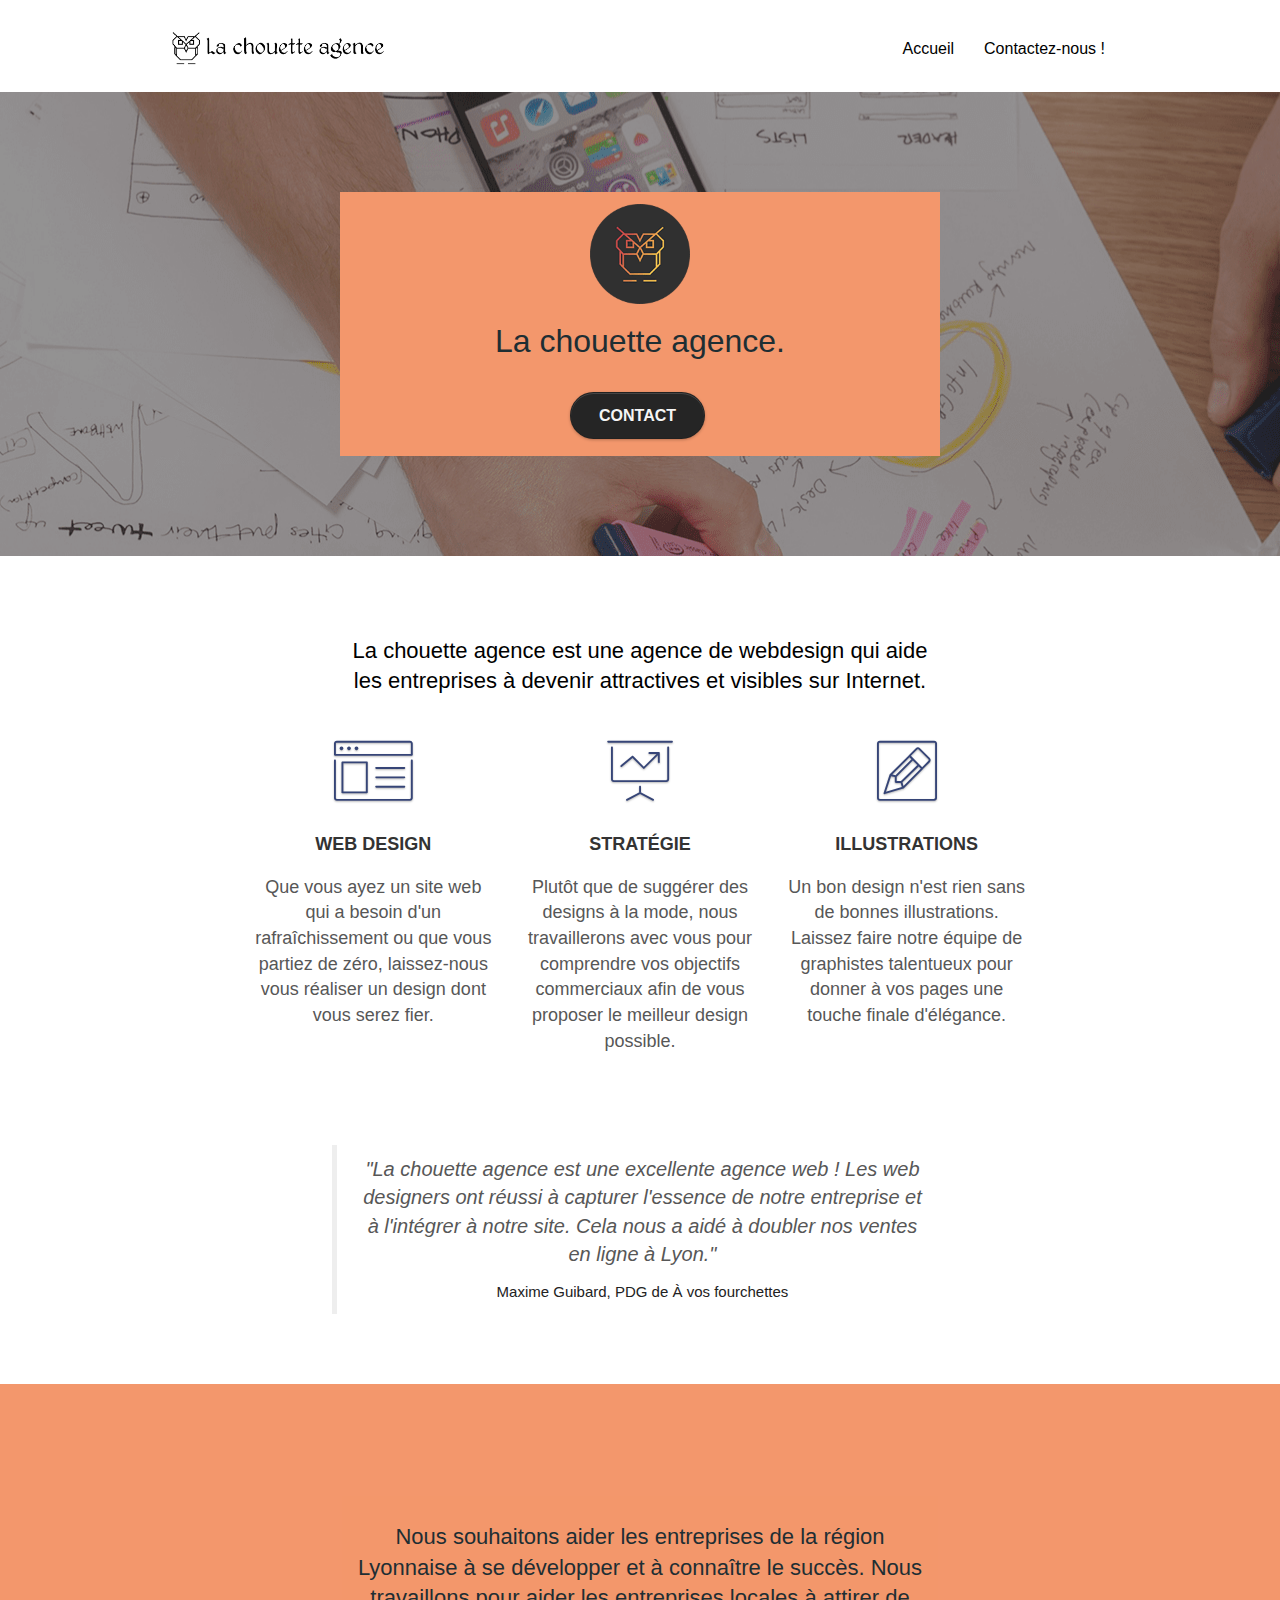
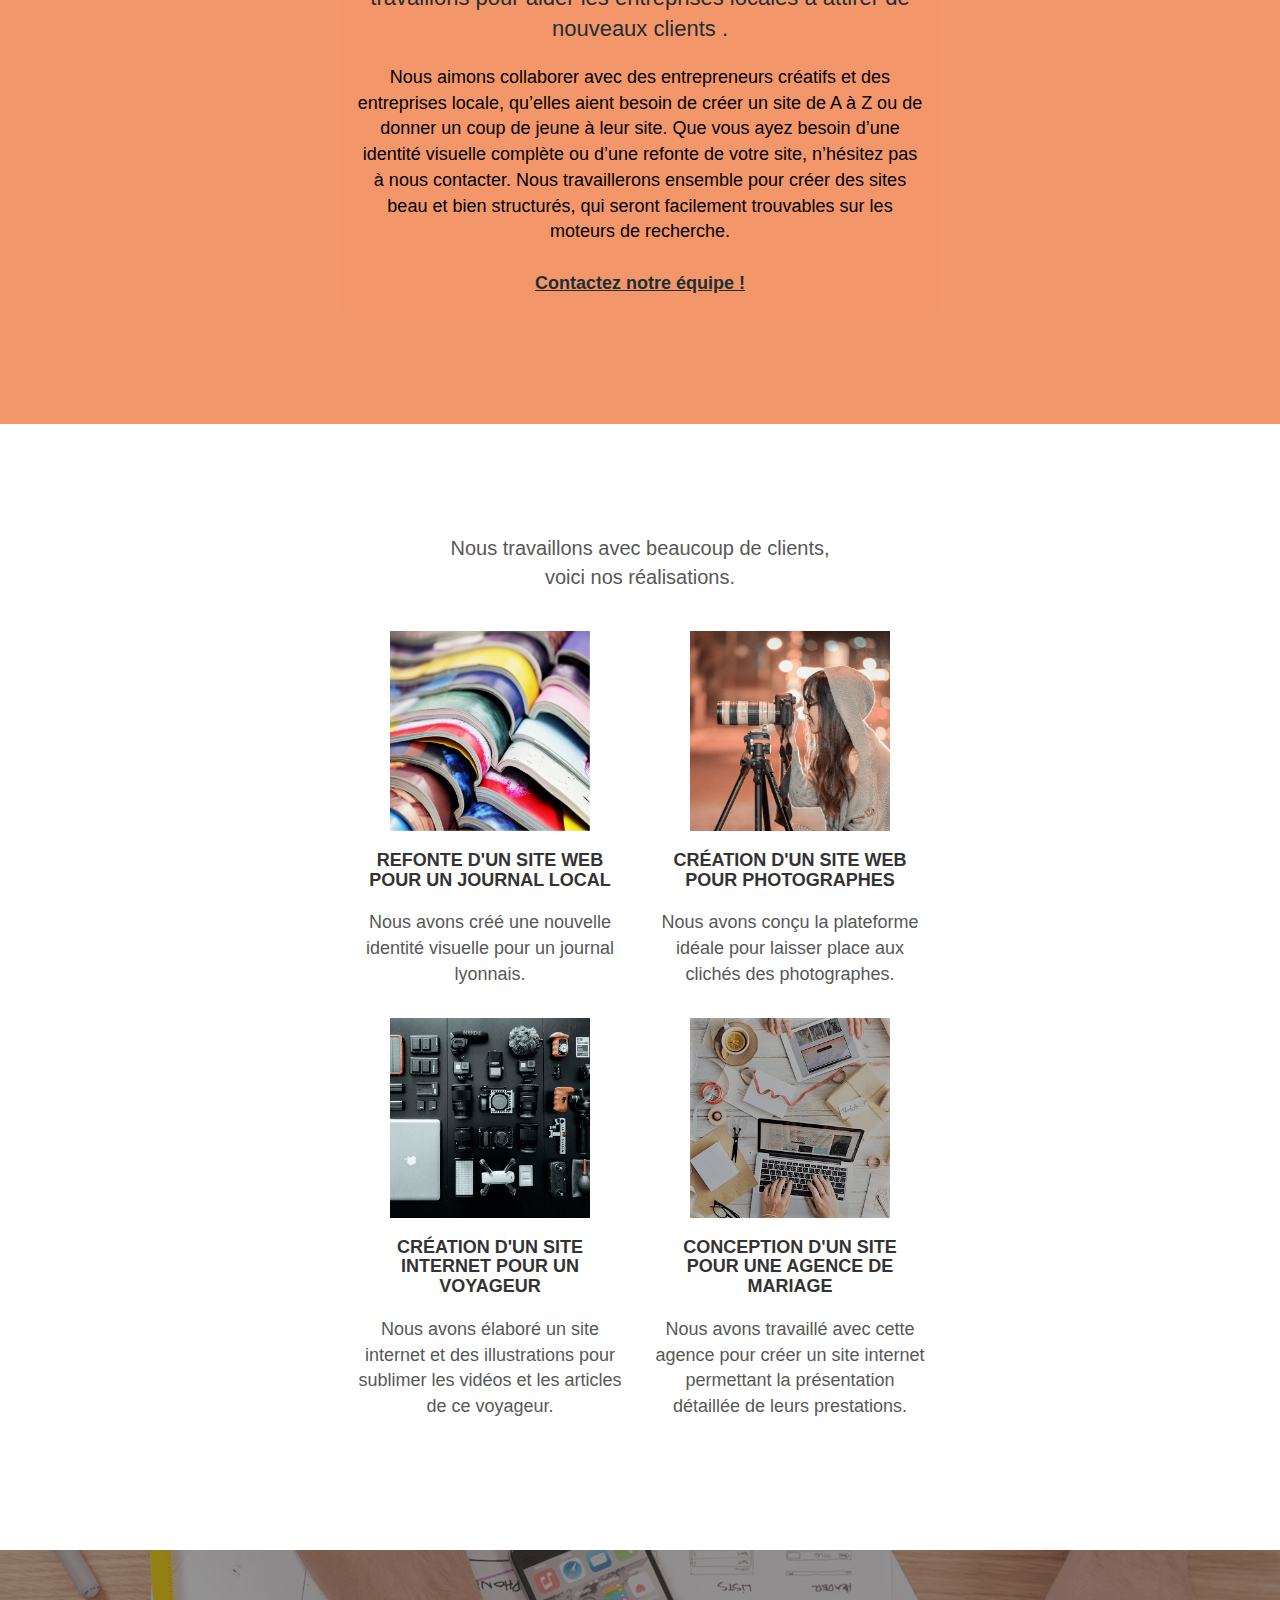
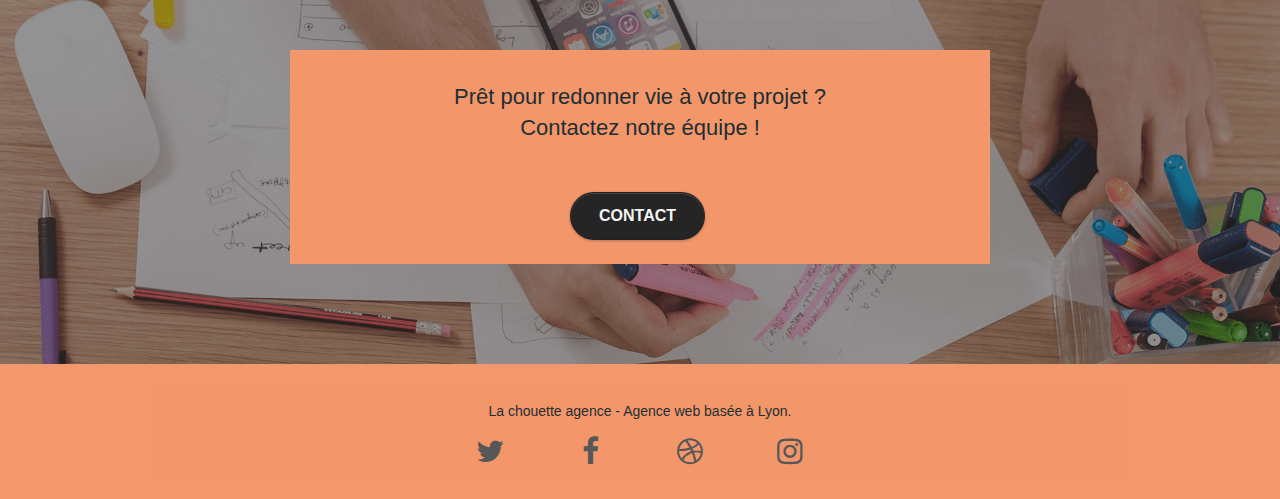
<file: index.html>
<!doctype html>
<html lang="fr">
<head>
    <meta charset="utf-8">
	<title>La Chouette Agence - Entreprise de webdesign à Lyon</title>
    <meta name="description" content="Entreprise de webdesign à Lyon, La Chouette Agence, vous apporte son expertise
	et son aide à la création ou à la refonte de votre site web.">
    <meta name="viewport" content="width=device-width, initial-scale=1.0, viewport-fit=cover">
	<meta name="robots" content="index, follow">

    <link rel="shortcut icon" type="image/png" href="favicon.png">
	<link rel="stylesheet" type="text/css" href="./css/bootstrap.css">
	<link rel="stylesheet" type="text/css" href="style.css">
	<link rel="stylesheet" type="text/css" href="./css/font-awesome.css">
	<link rel="stylesheet" type="text/css" href="./css/et-line.css">
	
    
	<!-- <script src="https://ajax.googleapis.com/ajax/libs/jquery/1.11.3/jquery.min.js"></script> -->
	<script defer src="./js/jquery-2.1.0.js"></script>
	<script defer src="./js/bootstrap.js"></script>
	<script defer src="./js/blocs.js"></script>
	<script defer src="./js/jquery.touchSwipe.js"></script>
	<script defer src="./js/gmaps.js"></script>
    
<!-- Open Graph meta pour Facebook et LinkedIn -->
	<meta property="og:title" content="La Chouette Agence - Entreprise de webdesign à Lyon">
	<meta property="og:url" content="https://.../la_chouette_agence/index.html">
	<meta property="og:image" content="img_opengraph/opengraph1.png">
	<meta property="og:description" content="Entreprise de webdesign située à Lyon, la Chouette Agence vous apporte 
	son expertise et son aide à la création ou la refonte de votre site web.">
	<meta property="og:site_name" content="La chouette agence">
	<meta property="og:type" content="website">
	<meta property="og:image:alt" content="Création d'un site web">

<!-- Card meta pour Twitter -->
	<meta name="twitter:card" content="summary_large_image">
	<meta name="twitter:site" content="@lachouetteagence">
	<meta name="twitter:title" content="La Chouette Agence - Entreprise de webdesign à Lyon">
	<meta name="twitter:description" content="Entreprise de webdesign située à Lyon, la Chouette Agence vous apporte 
	son expertise et son aide à la création ou la refonte de votre site web.">

<!-- Epingle Pinterest -->
	<meta property="og:title" content="La Chouette Agence - Entreprise de webdesign à Lyon">
	<meta property="og:url" content="https://.../la_chouette_agence/index.html">
	<meta property="og:description" content="Entreprise de webdesign située à Lyon, la Chouette Agence vous apporte 
	son expertise et son aide à la création ou la refonte de votre site web.">
	<meta property="og:site_name" content="La chouette agence">
	<meta property="og:type" content="website">
    
</head>

<body>
<!-- Principal conteneur -->
	<div class="page-container">
    
<!-- bloc-0 -->
		<header class="bloc bgc-white l-bloc " id="bloc-0">
			<div class="container bloc-sm">
				<nav class="navbar row">
					<div class="navbar-header">
						<a class="navbar-brand" href="index.html"><img src="img/la-chouette-agence.png" alt="La Chouette Agence - Entreprise de Webdesign à Lyon" title="La Chouette Agence - Entreprise de Webdesign à Lyon" height="40" /></a>	
						<button id="nav-toggle" type="button" class="ui-navbar-toggle navbar-toggle" data-toggle="collapse" data-target=".navbar-1">
						<span class="sr-only">Toggle navigation</span><span class="icon-bar"></span><span class="icon-bar"></span><span class="icon-bar"></span>
						</button>
					</div>
					<div class="collapse navbar-collapse navbar-1 special-dropdown-nav">
						<ul class="site-navigation nav navbar-nav">
							<li>
								<a href="index.html" title="Accueil - La Chouette agence">Accueil</a>
							</li>
							<li>
								<a href="contact_webdesign_Lyon.html" title="Formulaire de contact">Contactez-nous !</a>
							</li>
						</ul>
					</div>
				</nav>
			</div>
		</header> 

<!-- bloc-1-presentation -->
		<nav class="bloc bgc-dark-slate-blue bg-banniere d-bloc bg-t-edge bloc-bg-texture texture-paper b-parallax" id="bloc-1-hero">
			<div class="container bloc-lg">
				<div class="row tight-width-whitespace">
					<div class="col-sm-12 tangerine-background">
						<img src="img/logo.png" class="center-block image-resize-mode" width="100" alt="Logo de la Chouette Agence" />
						<h1 class="text-center hero-bloc-text contrast">
						La chouette agence.
						</h1>
						<div class="text-center">
							<a href="contact_webdesign_Lyon.html" class="btn btn-lg btn-clean btn-rd cta-hero btn-atomic-tangerine" title="Formulaire de contact" id="cta-hero">Contact</a>
						</div>
					</div>
				</div>
			</div>
		</nav>
<!-- bloc-1-presentation END -->

<!-- bloc-2-services -->
		<main class="bloc bgc-white l-bloc" id="bloc-2-services">
			<div class="container bloc-md">
				<section class="row">
					<div class="col-sm-12 text-center">
						<h2 class="text-img">La chouette agence est une agence de webdesign qui aide<br>
						les entreprises à devenir attractives et visibles sur Internet.</h2>
					</div>
				</section>
				<section class="row voffset-lg med-width-whitespace">
					<div class="col-sm-4">
						<div class="text-center">
							<span class="et-icon-browser sm-shadow icon-dark-slate-blue icons icon-lg"></span>
						</div>
						<h3 class="mg-md text-center">
						Web design
						</h3>
						<p class="text-center ">
						Que vous ayez un site web qui a besoin d'un rafraîchissement ou que vous partiez de zéro, laissez-nous vous réaliser un design dont vous serez fier.
						</p>
					</div>
					<div class="col-sm-4">
						<div class="text-center">
							<span class="et-icon-presentation sm-shadow icon-dark-slate-blue icons icon-lg"></span>
						</div>
						<h3 class="mg-md text-center">
						Stratégie
						</h3>
						<p class="text-center ">
						Plutôt que de suggérer des designs à la mode, nous travaillerons avec vous pour comprendre vos objectifs commerciaux afin de vous proposer le meilleur design possible.<br>
						</p>
					</div>
					<div class="col-sm-4">
						<div class="text-center">
							<span class="et-icon-edit sm-shadow icon-dark-slate-blue icons icon-lg"></span>
						</div>
						<h3 class="mg-md text-center">
						Illustrations
						</h3>
						<p class="text-center ">
						Un bon design n'est rien sans de bonnes illustrations. Laissez faire notre équipe de graphistes talentueux pour donner à vos pages une touche finale d'élégance.
						</p>
					</div>
				</section>
				<div class="row voffset-lg voffset">
					<div class="col-xs-12 col-md-8 col-md-offset-2 text-center">
		
						<blockquote>
							<p class="citation-text">"La chouette agence est une excellente agence web !
							Les web designers ont réussi à capturer l'essence de notre
							entreprise et à l'intégrer à notre site. Cela nous a aidé à
							doubler nos ventes en ligne à Lyon."
							</p>
			
							<cite class="citation-auteur">Maxime Guibard, PDG de À vos fourchettes</cite>
						</blockquote>
					</div>
				</div>
			</div>
		</main>
<!-- bloc-2-services END -->

<!-- bloc-3-what-i-do -->
		<section class="bloc tc-white bgc-atomic-tangerine bg-presentation d-bloc bloc-bg-texture texture-paper b-parallax" id="bloc-3-what-i-do">
			<div class="container bloc-lg">
				<div class="row tight-width-whitespace tangerine-background">
					<div class="col-sm-12">
						<h2 class="mg-md text-center contrast">
						Nous souhaitons aider les entreprises de la région Lyonnaise à se développer et à connaître le succès. Nous travaillons pour aider les entreprises locales à attirer de nouveaux clients .<br>
						</h2>
						<p class="text-center contrast">
						Nous aimons collaborer avec des entrepreneurs créatifs et des entreprises locale, qu’elles aient besoin de créer un site de A à Z ou de donner un coup de jeune à leur site. Que vous ayez besoin d’une identité visuelle complète ou d’une refonte de votre site, n’hésitez pas à nous contacter. Nous travaillerons ensemble pour créer des sites beau et bien structurés, qui seront facilement trouvables sur les moteurs de recherche. <br><br><a class="contrast bold-link" href="contact_webdesign_Lyon.html">Contactez notre équipe !</a><br>
						</p>
					</div>
				</div>
			</div>
		</section>
<!-- bloc-3-what-i-do END -->

<!-- bloc-4-portfolio -->
		<section class="bloc bgc-white bg-lines-h2-bg bg-repeat l-bloc" id="bloc-4-portfolio">
			<div class="container bloc-lg">
				<div class="row">
					<div class="col-sm-12 text-center">
						<p class="text-img">Nous travaillons avec beaucoup de clients,<br>
						voici nos réalisations.
						</p>
					</div>
				</div>
				<div class="row tight-width-whitespace portfolio-row">
					<div class="col-sm-6">
						<a href="#" data-lightbox="img/1.png" data-gallery-id="gallery-1" data-caption="Refonte d'un site web pour un journal local" data-frame="snapshot-lb"><img src="img/1.png" alt="Site web d'un journal" title="Refonte du site web d'un journal" class="img-responsive portfolio-thumb" /></a>
						<h3 class="mg-md text-center">
							Refonte d'un site web pour un journal local
						</h3>
						<p class="text-center">
						Nous avons créé une nouvelle identité visuelle pour un journal lyonnais.
						</p>
					</div>
					<div class="col-sm-6">
						<a href="#" data-lightbox="img/2.png" data-gallery-id="gallery-1" data-caption="Création d'un site web pour photographes" data-frame="snapshot-lb"><img src="img/2.png" class="img-responsive portfolio-thumb" alt="Site web pour photographes" title="Création d'un site web pour photographes" /></a>
						<h3 class="mg-md text-center">
						Création d'un site web pour photographes
						</h3>
						<p class="text-center">
						Nous avons conçu la plateforme idéale pour laisser place aux clichés des photographes.
						</p>
					</div>
				</div>
				<div class="row tight-width-whitespace portfolio-row">
					<div class="col-sm-6">
						<a href="#" data-lightbox="img/3.png" data-gallery-id="gallery-1" data-caption="Création d'un site internet pour un voyageur" data-frame="snapshot-lb"><img src="img/3.png" class="img-responsive portfolio-thumb" alt="Site web de voyageurs" title="Création d'un site web pour voyageur"/></a>
						<h3 class="mg-md text-center">
						Création d'un site internet pour un voyageur
						</h3>
						<p class="text-center">
						Nous avons élaboré un site internet et des illustrations pour sublimer les vidéos et les articles de ce voyageur.
						</p>
					</div>
					<div class="col-sm-6">
						<a href="#" data-lightbox="img/4.png" data-gallery-id="gallery-1" data-caption="Conception d'un site pour une agence de mariage" data-frame="snapshot-lb"><img src="img/4.png" class="img-responsive portfolio-thumb" alt="Site web d'une agence de mariage" title="Création d'un site web pour agence de mariage" /></a>
						<h3 class="mg-md text-center">
						Conception d'un site pour une agence de mariage
						</h3>
						<p class="text-center">
						Nous avons travaillé avec cette agence pour créer un site internet permettant la présentation détaillée de leurs prestations.
						</p>
					</div>
				</div>
			</div>
		</section>
<!-- bloc-4-portfolio END -->

<!-- bloc-5-cta -->
		<nav class="bloc bgc-dark-slate-grey bg-banniere d-bloc" id="bloc-5-cta">
			<div class="container bloc-lg">
				<div class="row tangerine-background bloc-size">
					<h2 class="mg-md text-center contrast">
						Prêt pour redonner vie à votre projet ?<br>Contactez notre équipe !
					</h2>
					<div class="col-sm-12 text-center">
						<a href="contact_webdesign_Lyon.html" class="btn btn-atomic-tangerine btn-clean btn-rd btn-lg cta-hero" title="Formulaire de contact">Contact</a>
					</div>
				</div>
			</div>
		</nav>
<!-- bloc-5-cta END -->

<!-- Footer - bloc-8 -->
		<footer class="bloc bgc-atomic-tangerine d-bloc" id="bloc-8">
			<div class="container bloc-sm">
				<div class="row">
					<div class="col-sm-12">
						<h2 class="text-center contrast h2-style">
							La chouette agence - Agence web basée à Lyon.
						</h2>
						<div class="row row-no-gutters social">
							<div class="col-sm-3">
								<div class="text-center">
									<a class="social" href="contact_webdesign_Lyon.html" title="Twitter"><span class="fa fa-twitter icon-md"></span></a>
								</div>
							</div>
							<div class="col-sm-3">
								<div class="text-center">
									<a class="social" href="contact_webdesign_Lyon.html" title="Facebook"><span class="fa fa-facebook icon-md"></span></a>
								</div>
							</div>
							<div class="col-sm-3">
								<div class="text-center">
									<a class="social" href="contact_webdesign_Lyon.html" title="Dribble"><span class="fa fa-dribbble icon-md"></span></a>
								</div>
							</div>
							<div class="col-sm-3">
								<div class="text-center">
									<a class="social" href="contact_webdesign_Lyon.html" title="Instagram"><span class="fa fa-instagram icon-md"></span></a>
								</div>
							</div>
						</div>
					</div>
				</div>
			</div>
		</footer>
<!-- Footer - bloc-8 END -->
	</div>
<!-- Principal conteneur END -->
</body>
</html>
</file>
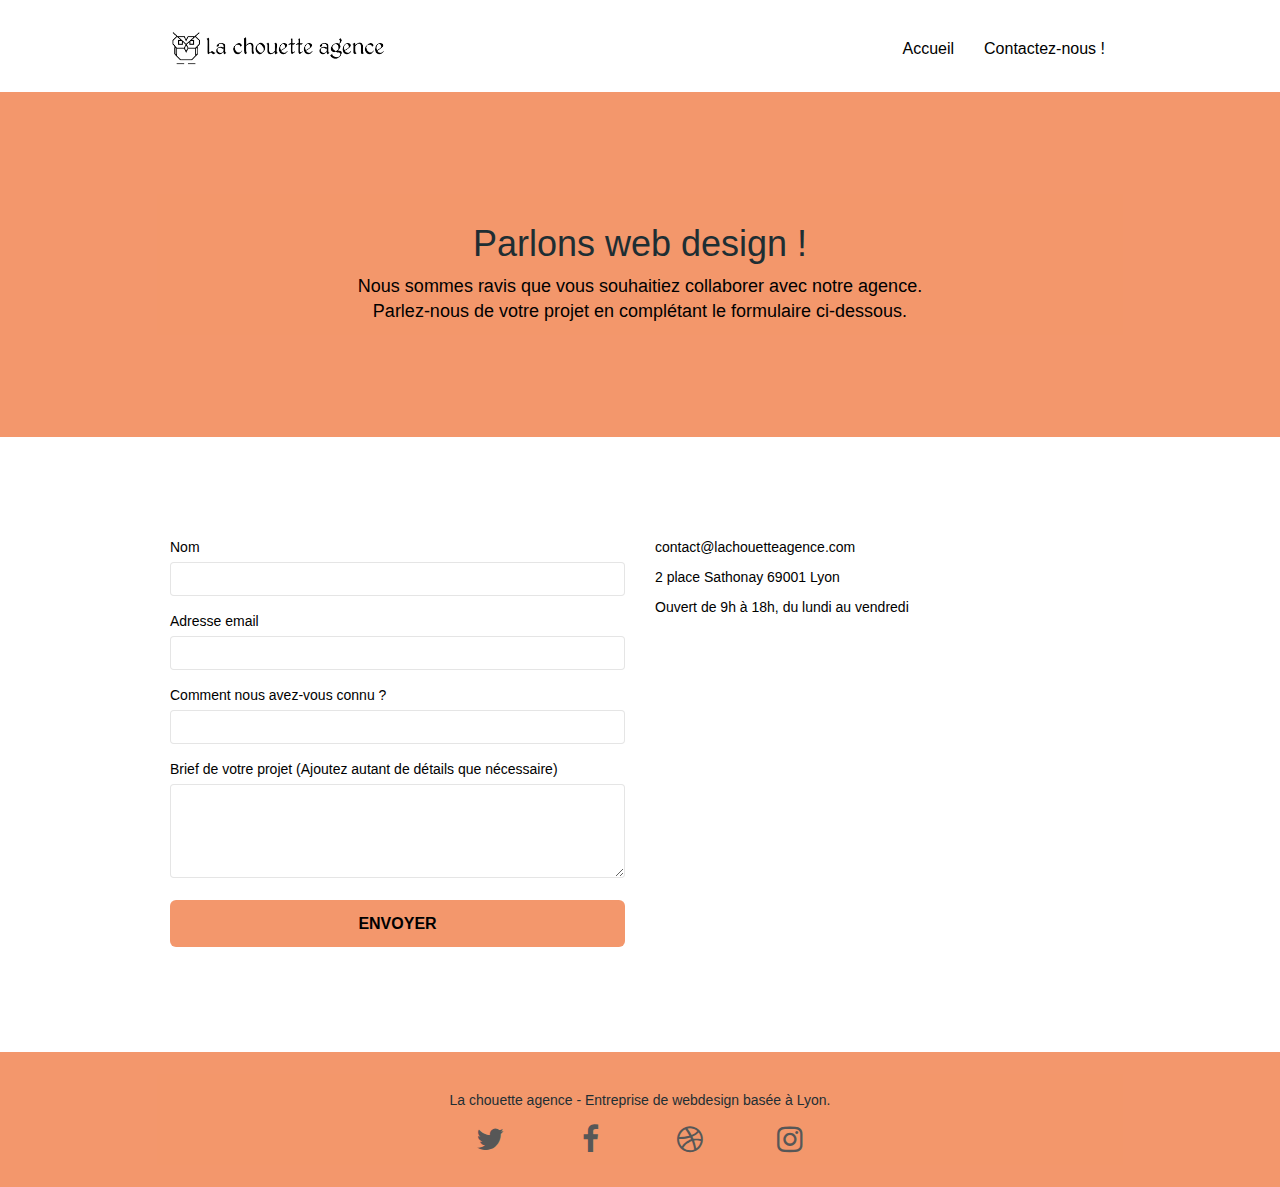
<file: contact_webdesign_Lyon.html>
<!doctype html>
<html lang="fr">
<head>
    <meta charset="utf-8">

	<title>Formulaire de contact - La Chouette Agence </title>
    <meta name="robots" content="index, follow">
    <meta name="description" content="Pour contacter notre équipe de web designers basés à Lyon, remplissez ce formulaire ! ">
    <meta name="viewport" content="width=device-width, initial-scale=1.0, viewport-fit=cover">
    <link rel="shortcut icon" type="image/png" href="favicon.png">
    
	<link rel="stylesheet" type="text/css" href="./css/bootstrap.min.css">
	<link rel="stylesheet" type="text/css" href="style.css">
	<link rel="stylesheet" type="text/css" href="./css/font-awesome.min.css">
	<link rel="stylesheet" type="text/css" href="./css/et-line.min.css">
	
    <!-- <script src="https://ajax.googleapis.com/ajax/libs/jquery/1.11.3/jquery.min.js"></script> -->
	<script defer src="./js/jquery-2.1.0.min.js"></script>
	<script defer src="./js/bootstrap.min.js"></script>
	<script defer src="./js/blocs.min.js"></script>
	<script defer src="./js/jqBootstrapValidation.js"></script>
	<script defer src="./js/formHandler.js"></script>
	<!-- <script defer src="https://code.jquery.com/jquery-2.1.0.min.js" integrity="sha256-8oQ1OnzE2X9v4gpRVRMb1DWHoPHJilbur1LP9ykQ9H0=" crossorigin="anonymous"></script> -->
    
    
<!-- Open Graph meta pour Facebook et LinkedIn -->
<meta property="og:title" content=" Formulaire de contact - La Chouette Agence ">
<meta property="og:url" content="https://.../la_chouette_agence/index.html">
<meta property="og:image" content="img_opengraph/opengraph2.png">
<meta property="og:description" content="Pour contacter notre équipe de webdesigners basés à Lyon et vous aider à créer ou optimiser votre site web, remplissez ce formulaire !">
<meta property="og:site_name" content="La chouette agence">
<meta property="og:type" content="website">
<meta property="og:image:alt" content="Création d'un site web">

<!-- Card meta pour Twitter -->
<meta name="twitter:card" content="summary_large_image">
<meta name="twitter:site" content="@lachouetteagence">
<meta name="twitter:title" content=" Formulaire de contact - La Chouette Agence ">
<meta name="twitter:description" content="Pour contacter notre équipe de webdesigners basés à Lyon et vous aider à créer ou optimiser votre site web, remplissez ce formulaire !">

<!-- Epingle Pinterest -->
<meta property="og:title" content=" Formulaire de contact - La Chouette Agence">
<meta property="og:url" content="https://.../la_chouette_agence/index.html">
<meta property="og:description" content="Pour contacter notre équipe de webdesigners basés à Lyon et vous aider à créer ou optimiser votre site web, remplissez ce formulaire !">
<meta property="og:site_name" content="La chouette agence">
<meta property="og:type" content="website">
    
</head>
<body>
<!-- Principal conteneur -->
<div class="page-container">
    
<!-- bloc-0 -->
<header class="bloc bgc-white l-bloc " id="bloc-0">
	<div class="container bloc-sm">
		<nav class="navbar row">
			<div class="navbar-header">
				<a class="navbar-brand" href="index.html"><img src="img/la-chouette-agence.png" alt="La Chouette Agence - Entreprise de Webdesign à Lyon" title="La Chouette Agence - Entreprise de Webdesign à Lyon" height="40" /></a>
				<button id="nav-toggle" type="button" class="ui-navbar-toggle navbar-toggle" data-toggle="collapse" data-target=".navbar-1">
					<span class="sr-only">Toggle navigation</span><span class="icon-bar"></span><span class="icon-bar"></span><span class="icon-bar"></span>
				</button>
			</div>
			<div class="collapse navbar-collapse navbar-1 special-dropdown-nav">
				<ul class="site-navigation nav navbar-nav">
					<li>
						<a href="index.html" title="Accueil - La Chouette Agence ">Accueil</a>
					</li>
					<li>
						<a href="contact_webdesign_Lyon.html" title="Formulaire de contact">Contactez-nous !</a>
					</li>
				</ul>
			</div>
		</nav>
	</div>
</header>
<!-- bloc-0 END -->

<!-- bloc-6 -->
<main class="bloc bg-dots-bg bg-repeat bgc-atomic-tangerine d-bloc" id="bloc-6">
	<div class="container bloc-lg">
		<div class="row">
			<div class="col-sm-12">
				<h1 class="text-center hero-bloc-text contrast">
					Parlons web design !
				</h1>
				<p class="text-center mg-lg white tight-width-whitespace contrast">
					Nous sommes ravis que vous souhaitiez collaborer avec notre agence.<br>
					Parlez-nous de votre projet en complétant le formulaire ci-dessous.
				</p>
			</div>
		</div>
	</div>
</main>
<!-- bloc-6 END -->

<!-- bloc-7 -->
<div class="bloc bgc-white l-bloc" id="bloc-7">
	<div class="container bloc-lg">
		<div class="row">
			<div class="col-sm-6">
				<form id="form_1" action="/form_1.php" novalidate>
					<div class="form-group">
						<label for="name">Nom</label>
							<input id="name" class="form-control" title="Entrez votre nom" required />
					</div>
					<div class="form-group">
						<label for="email">Adresse email</label>
							<input id="email" class="form-control" title="Entrez votre email" required />
					</div>
					<div class="form-group">
						<label for="input_504">Comment nous avez-vous connu ?</label>
							<input class="form-control" title="Comment nous avez-vous connu ?" required id="input_504" />
					</div>
					<div class="form-group">
						<label for="message">Brief de votre projet (Ajoutez autant de détails que nécessaire)</label><br>	
							<textarea id="message" class="form-control" rows="4" cols="50" title="Détaillez-nous votre projet" required></textarea>		
					</div> 
					<button class="bloc-button btn btn-lg btn-block cta-hero btn-atomic-tangerine" title="Envoi du formulaire" type="submit">
						Envoyer
					</button>
				</form>
			</div>
			<div class="col-sm-6">
				<p>contact@lachouetteagence.com</p>
				<p>2 place Sathonay 69001 Lyon</p>
				<p>Ouvert de 9h à 18h, du lundi au vendredi</p>
			</div>
		</div>
	</div>
</div>
<!-- bloc-7 END -->

<!-- ScrollToTop Button -->
<a class="bloc-button btn btn-d scrollToTop" onclick="scrollToTarget('1')"><span class="fa fa-chevron-up"></span></a>
<!-- ScrollToTop Button END-->


<!-- Footer - bloc-8 -->
<footer class="bloc bgc-atomic-tangerine d-bloc" id="bloc-8">
	<div class="container bloc-sm">
		<div class="row">
			<div class="col-sm-12">
				<h2 class="text-center contrast h2-style">
					La chouette agence - Entreprise de webdesign basée à Lyon.
				</h2>
				<div class="row row-no-gutters social">
					<div class="col-sm-3">
						<div class="text-center">
							<a class="social" href="contact_webdesign_Lyon.html" title="Twitter"><span class="fa fa-twitter icon-md"></span></a>
						</div>
					</div>
					<div class="col-sm-3">
						<div class="text-center">
							<a class="social" href="contact_webdesign_Lyon.html" title="Facebook"><span class="fa fa-facebook icon-md"></span></a>
						</div>
					</div>
					<div class="col-sm-3">
						<div class="text-center">
							<a class="social" href="contact_webdesign_Lyon.html" title="Dribble"><span class="fa fa-dribbble icon-md"></span></a>
						</div>
					</div>
					<div class="col-sm-3">
						<div class="text-center">
							<a class="social" href="contact_webdesign_Lyon.html" title="Instagram"><span class="fa fa-instagram icon-md"></span></a>
						</div>
					</div>
				</div>
			</div>
		</div>
	</div>
</footer>
<!-- Footer - bloc-8 END -->
</div>
<!-- Principal conteneur END -->
</body>
</html>
</file>
<file: style.css>
body {
    margin: 0;
    padding: 0;
    background: #FFF;
    overflow-x: hidden;
    -webkit-font-smoothing: antialiased;
    -moz-osx-font-smoothing: grayscale;
}

a,
button {
    transition: all .3s ease-in-out;
    outline: none!important;
}

a:hover {
    text-decoration: none;
    cursor: pointer;
}

#page-loading-blocs-notifaction {
    position: fixed;
    top: 0;
    bottom: 0;
    width: 100%;
    z-index: 100000;
    background: #FFFFFF url("img/pageload-spinner.gif") no-repeat center center;
}

.bloc {
    width: 100%;
    clear: both;
    background: 50% 50% no-repeat;
    padding: 0 50px;
    -webkit-background-size: cover;
    -moz-background-size: cover;
    -o-background-size: cover;
    background-size: cover;
    position: relative;
}

.bloc .container {
    padding-left: 0;
    padding-right: 0;
    margin: auto;
}

.bloc-lg {
    padding: 100px 0px;
}

.bloc-md {
    padding: 50px;
}

.bloc-sm {
    padding: 20px 50px;
}

.bg-center,
.bg-l-edge,
.bg-r-edge,
.bg-t-edge,
.bg-b-edge,
.bg-tl-edge,
.bg-bl-edge,
.bg-tr-edge,
.bg-br-edge,
.bg-repeat {
    -webkit-background-size: auto!important;
    -moz-background-size: auto!important;
    -o-background-size: auto!important;
    background-size: auto!important;
}

.bg-repeat {
    background: repeat;
}

.bg-t-edge {
    background: top no-repeat;
}

.bloc-bg-texture::before {
    content: "";
    background-size: 2px 2px;
    position: absolute;
    top: 0;
    bottom: 0;
    left: 0;
    right: 0;
}

.b-parallax {
    background-attachment: fixed;
}

.d-bloc {
    color: rgba(255, 255, 255, .7);
}

.d-bloc button:hover {
    color: rgba(255, 255, 255, .9);
}

.d-bloc .icon-round,
.d-bloc .icon-square,
.d-bloc .icon-rounded,
.d-bloc .icon-semi-rounded-a,
.d-bloc .icon-semi-rounded-b {
    border-color: rgba(255, 255, 255, .9);
}

.d-bloc .divider-h span {
    border-color: rgba(255, 255, 255, .2);
}

.d-bloc .a-btn,
.d-bloc .navbar a,
.d-bloc .navbar-brand,
.d-bloc a .icon-sm,
.d-bloc a .icon-md,
.d-bloc a .icon-lg,
.d-bloc a .icon-xl,
.d-bloc h1 a,
.d-bloc h2 a,
.d-bloc h3 a,
.d-bloc h4 a,
.d-bloc h5 a,
.d-bloc h6 a,
.d-bloc p a {
    color: rgba(87, 87, 87, 1);
}

.d-bloc .a-btn:hover,
.d-bloc .navbar a:hover,
.d-bloc .navbar-brand:hover,
.d-bloc a:hover .icon-sm,
.d-bloc a:hover .icon-md,
.d-bloc a:hover .icon-lg,
.d-bloc a:hover .icon-xl,
.d-bloc h1 a:hover,
.d-bloc h2 a:hover,
.d-bloc h3 a:hover,
.d-bloc h4 a:hover,
.d-bloc h5 a:hover,
.d-bloc h6 a:hover,
.d-bloc p a:hover {
    color: rgba(87, 87, 87, 0.7);
}

.d-bloc .navbar-toggle .icon-bar {
    background: rgba(255, 255, 255, 1);
}

.d-bloc .btn-wire,
.d-bloc .btn-wire:hover {
    color: rgba(255, 255, 255, 1);
    border-color: rgba(255, 255, 255, 1);
}

.d-bloc .panel {
    color: rgba(0, 0, 0, .5);
}

.d-bloc .panel button:hover {
    color: rgba(0, 0, 0, .7);
}

.d-bloc .panel icon {
    border-color: rgba(0, 0, 0, .7);
}

.d-bloc .panel .divider-h span {
    border-color: rgba(0, 0, 0, .1);
}

.d-bloc .panel .a-btn {
    color: rgba(0, 0, 0, .6);
}

.d-bloc .panel .a-btn:hover {
    color: rgba(0, 0, 0, 1);
}

.d-bloc .panel .btn-wire,
.d-bloc .panel .btn-wire:hover {
    color: rgba(0, 0, 0, .7);
    border-color: rgba(0, 0, 0, .3);
}

.d-bloc .panel,
.l-bloc {
    color: rgba(0, 0, 0, .5);
}

.d-bloc .panel button:hover,
.l-bloc button:hover {
    color: rgba(0, 0, 0, .7);
}

.l-bloc .icon-round,
.l-bloc .icon-square,
.l-bloc .icon-rounded,
.l-bloc .icon-semi-rounded-a,
.l-bloc .icon-semi-rounded-b {
    border-color: rgba(0, 0, 0, .7);
}

.d-bloc .panel .divider-h span,
.l-bloc .divider-h span {
    border-color: rgba(0, 0, 0, .1);
}

.d-bloc .panel .a-btn,
.l-bloc .a-btn,
.l-bloc .navbar a,
.l-bloc .navbar-brand,
.l-bloc a .icon-sm,
.l-bloc a .icon-md,
.l-bloc a .icon-lg,
.l-bloc a .icon-xl,
.l-bloc h1 a,
.l-bloc h2 a,
.l-bloc h3 a,
.l-bloc h4 a,
.l-bloc h5 a,
.l-bloc h6 a,
.l-bloc p a {
    color: black;
}

.d-bloc .panel .a-btn:hover,
.l-bloc .a-btn:hover,
.l-bloc .navbar a:hover,
.l-bloc .navbar-brand:hover,
.l-bloc a:hover .icon-sm,
.l-bloc a:hover .icon-md,
.l-bloc a:hover .icon-lg,
.l-bloc a:hover .icon-xl,
.l-bloc h1 a:hover,
.l-bloc h2 a:hover,
.l-bloc h3 a:hover,
.l-bloc h4 a:hover,
.l-bloc h5 a:hover,
.l-bloc h6 a:hover,
.l-bloc p a:hover {
    color: rgb(72, 74, 75);
}
p.text-img{
    font-size: 2rem;
    color: #575757!important;
}
h3.mg-md.text-center{
    font-size: large;
}
p.text-center{
    font-size: 1.8rem;
    color: #575757!important;
}
p.text-center.contrast{
    font-size: 1.8rem;
    color: #000!important;
}

.l-bloc .navbar-toggle .icon-bar {
    color: rgba(0, 0, 0, .6);
}

.d-bloc .panel .btn-wire,
.d-bloc .panel .btn-wire:hover,
.l-bloc .btn-wire,
.l-bloc .btn-wire:hover {
    color: rgba(0, 0, 0, .7);
    border-color: rgba(0, 0, 0, .3);
}

.voffset {
    margin-top: 30px;
}

.voffset-lg {
    margin-top: 80px;
}

.row-no-gutters {
    margin-right: 0;
    margin-left: 0;
}

.row.row-no-gutters > [class^="col-"],
.row.row-no-gutters > [class*=" col-"] {
    padding-right: 0;
    padding-left: 0;
}

#bloc-1-hero h1 {
    font-size: 32px;
}

.navbar {
    margin-bottom: 0;
    z-index: 1;
}

.navbar-brand {
    height: auto;
    padding: 3px 15px;
    font-size: 25px;
    font-weight: normal;
    font-weight: 600;
    line-height: 44px;
}

.navbar-brand img {
    max-height: 200px;
    margin: 0 5px 0 0;
    display: inline;
}

.navbar-brand img[src$=svg] {
    min-width: 100px;
}

.nav-center .navbar-brand img {
    margin: 0;
}

.navbar .nav {
    padding-top: 2px;
    margin-right: -16px;
    float: right;
    z-index: 1;
}

.nav > li {
    float: left;
    margin-top: 4px;
    font-size: 16px;
}

.navbar-nav .open .dropdown-menu > li > a {
    text-align: inherit;
}

.nav > li a:hover,
.nav > li a:focus {
    background: transparent;
}

.navbar-toggle {
    margin: 10px 10px 0 0;
    border: 0px;
}

.navbar-toggle:hover {
    background: transparent!important;
}

.navbar-toggle .icon-bar {
    background-color: rgba(0, 0, 0, .5);
    width: 26px;
}

.nav-invert .navbar .nav {
    float: left;
}

.nav-invert .navbar-header,
.nav-invert .navbar-brand {
    float: right;
    position: relative;
    z-index: 2;
}

@media (min-width: 768px) {
    .site-navigation {
        position: absolute;
        top: 50%;
        right: 20px;
        transform: translate(0, -50%);
        -webkit-transform: translateY(-50%);
    }
    .nav > li .dropdown-menu a,
    .nav > li .dropdown-menu a:hover {
        color: #484848;
    }
    .nav-invert .site-navigation {
        left: 0;
        right: 0;
    }
    .nav-center {
        text-align: center;
    }
    .nav-center .navbar-header {
        width: 100%;
    }
    .nav-center .navbar-header,
    .nav-center .navbar-brand,
    .nav-center .nav > li {
        float: none;
        display: inline-block;
    }
    .nav-center .site-navigation {
        position: relative;
        width: 100%;
        right: 0;
        margin-right: 0px;
        margin-top: 20px;
    }
    .nav-center.mini-nav .navbar-toggle {
        float: none;
        margin: 10px auto 0;
    }
}

.nav > li > .dropdown a {
    background: none!important;
    display: block;
    padding: 14px 15px;
}

nav .caret {
    margin: 0 5px;
}

.dropdown-menu .dropdown-menu {
    top: -8px;
    left: 100%;
}

.dropdown-menu .dropmenu-flow-right {
    top: 100%;
    left: 0;
    margin-left: -1px;
    border-top-left-radius: 0;
    border-top-right-radius: 0;
}

.dropdown-menu .dropdown span {
    border: 4px solid black;
    border-top-color: transparent;
    border-right-color: transparent;
    border-bottom-color: transparent;
    margin: 6px -5px 0 0!important;
    float: right;
}

.mg-md {
    margin-top: 20px;
    margin-bottom: 20px;
    
}

.mg-lg {
    margin-top: 10px;
    margin-bottom: 40px;
}

.btn {
    margin: 0 5px 5px 0;
}

.btn.pull-right {
    margin: 0 0 5px 5px;
}

.btn-d,
.btn-d:hover,
.btn-d:focus {
    color: #fff;
    background: rgba(0, 0, 0, .3);
}

button {
    outline: none!important;
}

.btn-rd {
    border-radius: 40px;
}

.btn-clean {
    border: 1px solid rgba(0, 0, 0, .08);
    border-bottom-color: rgba(0, 0, 0, .1);
    text-shadow: 0 1px 0 rgba(0, 0, 1, .1);
    box-shadow: 0 1px 3px rgba(0, 0, 1, .25), inset 0 1px 0 0 rgba(255, 255, 255, .15);
}

.icon-md {
    font-size: 30px!important;
}

.icon-lg {
    font-size: 60px!important;
}

.sm-shadow {
    text-shadow: 0 1px 2px rgba(0, 0, 0, .3);
}

.panel-sq,
.panel-sq .panel-heading,
.panel-sq .panel-footer {
    border-radius: 0;
}

.panel-rd {
    border-radius: 30px;
}

.panel-rd .panel-heading {
    border-radius: 29px 29px 0 0;
}

.panel-rd .panel-footer {
    border-radius: 0 0 29px 29px;
}

.form-control {
    border-color: rgba(0, 0, 0, .1);
    box-shadow: none;
}

.scrollToTop {
    width: 40px;
    height: 40px;
    position: fixed;
    bottom: 20px;
    right: 20px;
    opacity: 0;
    z-index: 500;
    transition: all .3s ease-in-out;
}

.scrollToTop span {
    margin-top: 6px;
}

.showScrollTop {
    font-size: 14px;
    opacity: 1;
}

a[data-lightbox] {
    position: relative;
    display: block;
    text-align: center;
}

a[data-lightbox]:hover::before {
    content: "+";
    font-family: "HelveticaNeue-Light", "Helvetica Neue Light", "Helvetica Neue", Helvetica, Arial;
    font-size: 32px;
    width: 50px;
    height: 50px;
    margin-left: -25px;
    border-radius: 50%;
    background: rgba(0, 0, 0, .6);
    color: #FFF;
    font-weight: 100;
    z-index: 1;
    position: absolute;
    top: 50%;
    transform: translateY(-50%);
    -webkit-transform: translateY(-50%);
}

a[data-lightbox]:hover img {
    opacity: 0.6;
    -webkit-animation-fill-mode: none;
    animation-fill-mode: none;
}

#lightbox-modal {
    display: flex;
    align-items: center;
}

#lightbox-modal .modal-dialog {
    width: 90%;
    max-width: 900px;
    margin: 0 auto 0;
}

#lightbox-modal .modal-dialog img {
    max-height: 90vh;
    margin: 0 auto;
}

.lightbox-caption {
    padding: 20px;
    color: #FFF;
    background: rgba(0, 0, 0, .5);
    position: absolute;
    left: 15px;
    right: 15px;
    bottom: 5px;
}

.close-lightbox {
    color: #FFF;
    font-size: 30px;
    position: absolute;
    top: 20px;
    right: 20px;
    z-index: 20;
    background: rgba(0, 0, 0, .5);
    border: none;
    line-height: 30px;
    padding: 0 9px 5px;
    opacity: 0.3;
}

.close-lightbox:hover,
.next-lightbox:hover,
.prev-lightbox:hover {
    opacity: 1.0;
    color: #FFF;
}

.next-lightbox,
.prev-lightbox {
    font-size: 20px;
    color: rgba(255, 255, 255, .9);
    background: rgba(0, 0, 0, .5);
    transition: all .2s ease-in-out;
    position: absolute;
    top: 45%;
    z-index: 1;
    opacity: 0.4;
}

.next-lightbox {
    padding: 6px 8px 1px 13px;
    right: 25px;
}

.prev-lightbox {
    padding: 6px 13px 1px 10px;
    left: 25px;
}

.snapshot-lb .modal-body {
    padding-bottom: 45px;
}

.snapshot-lb .lightbox-caption {
    padding: 0;
    color: rgba(0, 0, 0, .5);
    background: none;
}

h1,
h2,
h3,
h4,
h5,
h6,
p,
label,
.btn
{
    font-family: "helvetica";
    font-weight: 400;
    color:black;
} 

.container {
    max-width: 1000px;
}

.hero-bloc-text {
    text-align: center;
}

.hero-bloc-text-sub {
    font-size: 36px;
}

.statement-bloc-text {
    line-height: 26px;
    font-style: italic;
    font-size: 20px;
    text-align: center;
    font-weight: lighter;
    max-width: 520px;
    margin: auto auto auto auto;
}

p {
    font-size: 1em;
}

.tight-width-whitespace {
    max-width: 600px;
    margin: auto auto auto auto;
}

.h1 {
    font-size: 20px;
    font-family: "Open Sans";
}
.h2-style{
    font-size: 1em;
    margin-top: 0.5em;
    margin-bottom: 1em;
}

.cta-hero {
    margin-top: 22px;
    text-transform: uppercase;
    padding: 12px 28px 12px 28px;
    font-size: 16px;
    font-weight: 700;
}
a.cta-hero{
    background:rgb(37, 37, 37);
    color: whitesmoke;
}
.social {
    max-width: 400px;
    margin: auto auto auto auto;
}

h2 {
    font-size: 22px;
    line-height: 1.4em;
}

h3 {
    font-size: 15px;
    text-transform: uppercase;
    font-weight: 700;
    color: #333333!important;
}

.med-width-whitespace {
    max-width: 800px;
    margin: auto auto auto auto;
    box-shadow: 0px 0px 0px #000000;
}

h1 {
    color: #333333!important;
}

h4 {
    color: #333333!important;
}

.icons {
    margin-bottom: 14px;
    margin-top: 24px;
}

.white {
    color: #FFFFFF!important;
}

.portfolio-thumb {
    margin: auto;
}

.portfolio-row {
    margin-bottom: 20px;
    margin-top: 20px;
}

.avatar {
    box-shadow: 0px 4px 9px rgba(0, 0, 0, 0.3);
}

.tangerine-background {
    background-color: #F3976C;
    padding-top: 10px;
    padding-bottom: 10px;
}

.bold-link {
    font-weight: 900;
    text-decoration: underline!important;
}

.bgc-white {
    background-color: #FFFFFF;
}

.bgc-dark-slate-grey {
    background-color: #F3976C;
}

.bgc-atomic-tangerine {
    background-color: #F3976C;
}

.bloc-size {
    width: 80%;
    margin: auto;
}

.btn-atomic-tangerine {
    background: #F3976C;
    
}
.btn-tangerine{
    background: rgb(184, 182, 182)!important;
    color: #F3976C!important;
}
.contrast{
    color: rgb(30, 46, 51)!important;
}

.btn-atomic-tangerine:hover {
    background: rgb(139, 139, 139)!important;
}

.ltc-white {
    color: #FFFFFF!important;
}

.ltc-white:hover {
    color: #cccccc!important;
}

.ltc-atomic-tangerine {
    color: #F3976C!important;
}

.ltc-atomic-tangerine:hover {
    color: #c27956!important;
}

.icon-dark-slate-blue {
    color: #364577!important;
    border-color: #364577!important;
}


.bg-banniere {
    background-image: url("img/la-chouette-agence-banniere.png");
}

.bg-presentation {
    background-image: url("img/image-de-presentation.png");
}

@media (max-width: 1024px) {
    .bloc {
        padding-left: 20px;
        padding-right: 20px;
    }
    .bloc.full-width-bloc,
    .bloc-tile-2.full-width-bloc .container,
    .bloc-tile-3.full-width-bloc .container,
    .bloc-tile-4.full-width-bloc .container {
        padding-left: 0;
        padding-right: 0;
    }
}

@media (max-width: 992px) and (min-width: 768px) {
    .navbar .nav {
        max-width: 80%
    }
    .nav-center.navbar .nav {
        max-width: 100%
    }
}

@media only screen and (min-width: 768px) and (max-width: 1024px) and (orientation: landscape) {
    .b-parallax {
        background-attachment: scroll;
    }
}

@media only screen and (min-width: 1024px) and (max-width: 1366px) and (-webkit-min-device-pixel-ratio: 1.5) {
    .b-parallax {
        background-attachment: scroll;
    }
}

@media (max-width: 991px) {
    .container {
        width: 100%;
    }
    .b-parallax {
        background-attachment: scroll;
    }
    .page-container,
    #hero-bloc {
        overflow-x: hidden;
        position: relative;
    }
   
    .bloc-group,
    .bloc-group .bloc {
        display: block;
        width: 100%;
    }
    .bloc-fill-screen .fill-bloc-top-edge,
    .bloc-fill-screen .fill-bloc-bottom-edge {
        padding: 0 20px;
    
    }
}

@media (max-width: 767px) {
    .page-container {
        overflow-x: hidden;
        position: relative;
    }
    h1,
    h2,
    h3,
    h4,
    h5,
    h6,
    p,
    #disqus_thread {
        padding-left: 10px!important;
        padding-right: 10px!important;
    }
    .b-parallax {
        background-attachment: scroll;
    }
    .navbar .nav {
        padding-top: 0;
        border-top: 1px solid rgba(0, 0, 0, .2);
        float: none!important;
    }
    .navbar.row {
        margin-left: 0;
        margin-right: 0;
    }
    .site-navigation {
        position: inherit;
        transform: none;
        -webkit-transform: none;
        -ms-transform: none;
    }
    .nav > li {
        margin-top: 0;
        border-bottom: 1px solid rgba(0, 0, 0, .1);
        background: rgba(0, 0, 0, .05);
        text-align: left;
        padding-left: 15px;
        width: 100%;
    }
    .nav > li:hover {
        background: rgba(0, 0, 0, .08);
    }
    .dropdown .dropdown a .caret {
        float: none;
        margin: 5px 0 0 10px!important;
        border: 4px solid black;
        border-bottom-color: transparent;
        border-right-color: transparent;
        border-left-color: transparent;
    }
    #hero-bloc .navbar .nav {
        background: rgba(0, 0, 0, .8);
    }
    #hero-bloc .navbar .nav a {
        color: rgba(255, 255, 255, .6);
    }
    .hero {
        padding: 50px 0;
    }
    .hero-nav {
        left: -1px;
        right: -1px;
    }
    .navbar-collapse {
        padding: 0;
        overflow-x: hidden;
        -webkit-box-shadow: none;
        box-shadow: none;
    }
    .navbar-brand img {
        max-height: 40px;
        width: auto;
    }
    .nav-invert .navbar-header {
        float: none;
        width: 100%;
    }
    .nav-invert .navbar-toggle {
        float: left;
        margin-left: 10px;
    }
    .bloc {
        padding-left: 0;
        padding-right: 0;
    }
    .bloc-xxl,
    .bloc-xl,
    .bloc-lg {
        padding: 40px 0;
    }
    .bloc-sm,
    .bloc-md {
        padding-left: 0;
        padding-right: 0;
    }
    .bloc-tile-2 .container,
    .bloc-tile-3 .container,
    .bloc-tile-4 .container,
    .bloc-fill-screen .fill-bloc-top-edge,
    .bloc-fill-screen .fill-bloc-bottom-edge {
        padding-left: 0;
        padding-right: 0;
    }
    .a-block {
        padding: 0 10px;
    }
    .btn-dwn {
        display: none;
    }
    .voffset {
        margin-top: 5px;
    }
    .voffset-md {
        margin-top: 20px;
    }
    .voffset-lg {
        margin-top: 30px;
    }
    form {
        padding: 5px;
    }
    .close-lightbox {
        display: inline-block;
    }
    .blocsapp-device-iphone5 {
        background-size: 216px 425px;
        padding-top: 60px;
        width: 216px;
        height: 425px;
    }
    .blocsapp-device-iphone5 img {
        width: 180px;
        height: 320px;
    }
}

@media (max-width: 400px) {
    .bloc {
        padding-left: 0;
        padding-right: 0;
    }
    .bg-banniere{
        background-image: none;
    }
    .bg-presentation{
        background-image: none;
    }
}

@media (max-width: 767px) {
    .bloc-mob-center-text {
        text-align: center;
    }
    .bg-banniere{
        background-image: none;
    }
    .bg-presentation{
        background-image: none;
    }
}
</file>
<file: css/et-line.css>
@font-face {
    font-family: et-line;
    src: url(../fonts/et-line.eot);
    src: url(../fonts/et-line.eot?#iefix) format('embedded-opentype'), url(../fonts/et-line.woff) format('woff'), url(../fonts/et-line.ttf) format('truetype'), url(../fonts/et-line.svg#et-line) format('svg');
    font-weight: 400;
    font-style: normal;
    font-display: swap;
}

.et-icon-adjustments,
.et-icon-alarmclock,
.et-icon-anchor,
.et-icon-aperture,
.et-icon-attachment,
.et-icon-bargraph,
.et-icon-basket,
.et-icon-beaker,
.et-icon-bike,
.et-icon-book-open,
.et-icon-briefcase,
.et-icon-browser,
.et-icon-calendar,
.et-icon-camera,
.et-icon-caution,
.et-icon-chat,
.et-icon-circle-compass,
.et-icon-clipboard,
.et-icon-clock,
.et-icon-cloud,
.et-icon-compass,
.et-icon-desktop,
.et-icon-dial,
.et-icon-document,
.et-icon-documents,
.et-icon-download,
.et-icon-dribbble,
.et-icon-edit,
.et-icon-envelope,
.et-icon-expand,
.et-icon-facebook,
.et-icon-flag,
.et-icon-focus,
.et-icon-gears,
.et-icon-genius,
.et-icon-gift,
.et-icon-global,
.et-icon-globe,
.et-icon-googleplus,
.et-icon-grid,
.et-icon-happy,
.et-icon-hazardous,
.et-icon-heart,
.et-icon-hotairballoon,
.et-icon-hourglass,
.et-icon-key,
.et-icon-laptop,
.et-icon-layers,
.et-icon-lifesaver,
.et-icon-lightbulb,
.et-icon-linegraph,
.et-icon-linkedin,
.et-icon-lock,
.et-icon-magnifying-glass,
.et-icon-map,
.et-icon-map-pin,
.et-icon-megaphone,
.et-icon-mic,
.et-icon-mobile,
.et-icon-newspaper,
.et-icon-notebook,
.et-icon-paintbrush,
.et-icon-paperclip,
.et-icon-pencil,
.et-icon-phone,
.et-icon-picture,
.et-icon-pictures,
.et-icon-piechart,
.et-icon-presentation,
.et-icon-pricetags,
.et-icon-printer,
.et-icon-profile-female,
.et-icon-profile-male,
.et-icon-puzzle,
.et-icon-quote,
.et-icon-recycle,
.et-icon-refresh,
.et-icon-ribbon,
.et-icon-rss,
.et-icon-sad,
.et-icon-scissors,
.et-icon-scope,
.et-icon-search,
.et-icon-shield,
.et-icon-speedometer,
.et-icon-strategy,
.et-icon-streetsign,
.et-icon-tablet,
.et-icon-target,
.et-icon-telescope,
.et-icon-toolbox,
.et-icon-tools,
.et-icon-tools-2,
.et-icon-trophy,
.et-icon-tumblr,
.et-icon-twitter,
.et-icon-upload,
.et-icon-video,
.et-icon-wallet,
.et-icon-wine {
    font-family: et-line;
    speak: none;
    font-style: normal;
    font-weight: 400;
    font-variant: normal;
    text-transform: none;
    line-height: 1;
    -webkit-font-smoothing: antialiased;
    -moz-osx-font-smoothing: grayscale;
    display: inline-block
}

.et-icon-mobile:before {
    content: "\e000"
}

.et-icon-laptop:before {
    content: "\e001"
}

.et-icon-desktop:before {
    content: "\e002"
}

.et-icon-tablet:before {
    content: "\e003"
}

.et-icon-phone:before {
    content: "\e004"
}

.et-icon-document:before {
    content: "\e005"
}

.et-icon-documents:before {
    content: "\e006"
}

.et-icon-search:before {
    content: "\e007"
}

.et-icon-clipboard:before {
    content: "\e008"
}

.et-icon-newspaper:before {
    content: "\e009"
}

.et-icon-notebook:before {
    content: "\e00a"
}

.et-icon-book-open:before {
    content: "\e00b"
}

.et-icon-browser:before {
    content: "\e00c"
}

.et-icon-calendar:before {
    content: "\e00d"
}

.et-icon-presentation:before {
    content: "\e00e"
}

.et-icon-picture:before {
    content: "\e00f"
}

.et-icon-pictures:before {
    content: "\e010"
}

.et-icon-video:before {
    content: "\e011"
}

.et-icon-camera:before {
    content: "\e012"
}

.et-icon-printer:before {
    content: "\e013"
}

.et-icon-toolbox:before {
    content: "\e014"
}

.et-icon-briefcase:before {
    content: "\e015"
}

.et-icon-wallet:before {
    content: "\e016"
}

.et-icon-gift:before {
    content: "\e017"
}

.et-icon-bargraph:before {
    content: "\e018"
}

.et-icon-grid:before {
    content: "\e019"
}

.et-icon-expand:before {
    content: "\e01a"
}

.et-icon-focus:before {
    content: "\e01b"
}

.et-icon-edit:before {
    content: "\e01c"
}

.et-icon-adjustments:before {
    content: "\e01d"
}

.et-icon-ribbon:before {
    content: "\e01e"
}

.et-icon-hourglass:before {
    content: "\e01f"
}

.et-icon-lock:before {
    content: "\e020"
}

.et-icon-megaphone:before {
    content: "\e021"
}

.et-icon-shield:before {
    content: "\e022"
}

.et-icon-trophy:before {
    content: "\e023"
}

.et-icon-flag:before {
    content: "\e024"
}

.et-icon-map:before {
    content: "\e025"
}

.et-icon-puzzle:before {
    content: "\e026"
}

.et-icon-basket:before {
    content: "\e027"
}

.et-icon-envelope:before {
    content: "\e028"
}

.et-icon-streetsign:before {
    content: "\e029"
}

.et-icon-telescope:before {
    content: "\e02a"
}

.et-icon-gears:before {
    content: "\e02b"
}

.et-icon-key:before {
    content: "\e02c"
}

.et-icon-paperclip:before {
    content: "\e02d"
}

.et-icon-attachment:before {
    content: "\e02e"
}

.et-icon-pricetags:before {
    content: "\e02f"
}

.et-icon-lightbulb:before {
    content: "\e030"
}

.et-icon-layers:before {
    content: "\e031"
}

.et-icon-pencil:before {
    content: "\e032"
}

.et-icon-tools:before {
    content: "\e033"
}

.et-icon-tools-2:before {
    content: "\e034"
}

.et-icon-scissors:before {
    content: "\e035"
}

.et-icon-paintbrush:before {
    content: "\e036"
}

.et-icon-magnifying-glass:before {
    content: "\e037"
}

.et-icon-circle-compass:before {
    content: "\e038"
}

.et-icon-linegraph:before {
    content: "\e039"
}

.et-icon-mic:before {
    content: "\e03a"
}

.et-icon-strategy:before {
    content: "\e03b"
}

.et-icon-beaker:before {
    content: "\e03c"
}

.et-icon-caution:before {
    content: "\e03d"
}

.et-icon-recycle:before {
    content: "\e03e"
}

.et-icon-anchor:before {
    content: "\e03f"
}

.et-icon-profile-male:before {
    content: "\e040"
}

.et-icon-profile-female:before {
    content: "\e041"
}

.et-icon-bike:before {
    content: "\e042"
}

.et-icon-wine:before {
    content: "\e043"
}

.et-icon-hotairballoon:before {
    content: "\e044"
}

.et-icon-globe:before {
    content: "\e045"
}

.et-icon-genius:before {
    content: "\e046"
}

.et-icon-map-pin:before {
    content: "\e047"
}

.et-icon-dial:before {
    content: "\e048"
}

.et-icon-chat:before {
    content: "\e049"
}

.et-icon-heart:before {
    content: "\e04a"
}

.et-icon-cloud:before {
    content: "\e04b"
}

.et-icon-upload:before {
    content: "\e04c"
}

.et-icon-download:before {
    content: "\e04d"
}

.et-icon-target:before {
    content: "\e04e"
}

.et-icon-hazardous:before {
    content: "\e04f"
}

.et-icon-piechart:before {
    content: "\e050"
}

.et-icon-speedometer:before {
    content: "\e051"
}

.et-icon-global:before {
    content: "\e052"
}

.et-icon-compass:before {
    content: "\e053"
}

.et-icon-lifesaver:before {
    content: "\e054"
}

.et-icon-clock:before {
    content: "\e055"
}

.et-icon-aperture:before {
    content: "\e056"
}

.et-icon-quote:before {
    content: "\e057"
}

.et-icon-scope:before {
    content: "\e058"
}

.et-icon-alarmclock:before {
    content: "\e059"
}

.et-icon-refresh:before {
    content: "\e05a"
}

.et-icon-happy:before {
    content: "\e05b"
}

.et-icon-sad:before {
    content: "\e05c"
}

.et-icon-facebook:before {
    content: "\e05d"
}

.et-icon-twitter:before {
    content: "\e05e"
}

.et-icon-googleplus:before {
    content: "\e05f"
}

.et-icon-rss:before {
    content: "\e060"
}

.et-icon-tumblr:before {
    content: "\e061"
}

.et-icon-linkedin:before {
    content: "\e062"
}

.et-icon-dribbble:before {
    content: "\e063"
}
</file>
